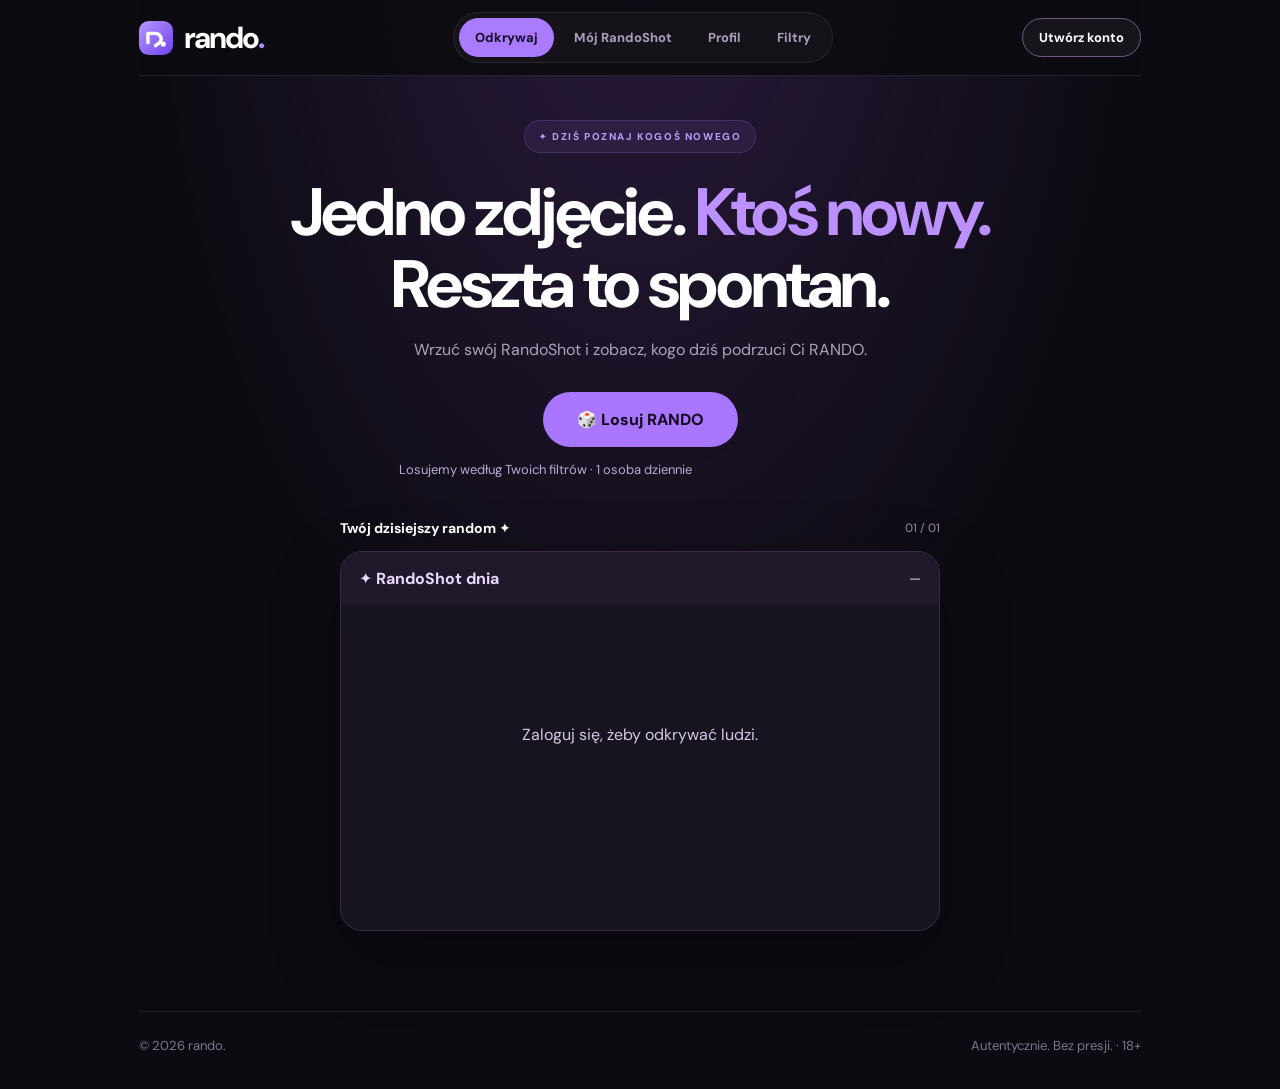
<file: index.html>
<!doctype html><html lang="pl"><head><meta charset="utf-8"><meta name="viewport" content="width=device-width,initial-scale=1"><meta name="theme-color" content="#100c1a"><title>RANDO — One day. One stranger.</title><link rel="icon" href="logo.svg" type="image/svg+xml"><link rel="stylesheet" href="style.css"></head><body><div class="shell"><header class="top"><a class="brand" href="#home"><img src="logo.svg" alt="Logo RANDO"><span>rando<span class="dot">.</span></span></a><nav><button data-page="home" class="nav active">Odkrywaj</button><button data-page="moment" class="nav">Mój RandoShot</button><button data-page="profile" class="nav">Profil</button><button data-page="settings" class="nav">Filtry</button></nav><button id="authBtn" class="outline">Utwórz konto</button></header><div id="globalMsg" class="notice" role="status" hidden></div><main><section id="home" class="page active"><div class="hero"><span class="eyebrow">✦ DZIŚ POZNAJ KOGOŚ NOWEGO</span><h1>Jedno zdjęcie. <em>Ktoś nowy.</em><br>Reszta to spontan.</h1><p>Wrzuć swój RandoShot i zobacz, kogo dziś podrzuci Ci RANDO.</p><button class="primary" id="discover">🎲 Losuj RANDO</button><p class="discovery-hint">Losujemy według Twoich filtrów · 1 osoba dziennie</p></div><div class="feed-label"><b>Twój dzisiejszy random ✦</b><span>01 / 01</span></div><div class="preview" id="discoveryCard"><div class="preview-top"><span>✦ RandoShot dnia</span><span id="momentStatus">—</span></div><div id="discoveryBody" class="empty-state">Zaloguj się, żeby odkrywać ludzi.</div><div class="preview-bottom" id="revealArea"></div></div></section><section id="moment" class="page"><div class="sectionhead"><span class="eyebrow">TWÓJ DZIEŃ</span><h2>Zrób swój RandoShot.</h2><p>Możesz opublikować jeden RandoShot dziennie. Zdjęcie i podpis będą widoczne dla innych użytkowników RANDO.</p></div><form id="momentForm" class="panel formgrid"><div class="wide camera-shell"><div class="camera-head"><strong>Twój moment 📸</strong></div><div id="shotTimer" class="shot-timer" hidden><strong>📸 It’s RandoShot Time!</strong><span id="shotCountdown" aria-live="off">02:00</span></div><div class="camera-preview" id="cameraPreview"><video id="cameraVideo" autoplay muted playsinline hidden></video><video id="selfieVideo" autoplay muted playsinline hidden></video><canvas id="cameraResult" hidden></canvas><div id="cameraPlaceholder"><div class="camera-placeholder-inner"><span>◎</span><strong>It’s RandoShot Time!</strong><small>Tył + selfie. Jedno kliknięcie.</small></div></div><button type="button" id="cameraSwap" class="camera-swap" aria-label="Zamień zdjęcia miejscami" title="Zamień zdjęcia miejscami" hidden>⇄</button></div><div class="camera-controls"><button type="button" class="secondary" id="cameraStart">Uruchom aparat</button><button type="button" class="primary" id="cameraCapture" disabled>Zrób zdjęcie</button><button type="button" class="secondary" id="cameraRetake" hidden>Od nowa</button></div><div id="cameraStatus" role="status">Aparat nieaktywny</div></div><label class="wide">Podpis<input id="caption" maxlength="160" placeholder="Co dzisiaj robisz?" required></label><div class="wide"><button class="primary" type="submit">Opublikuj RandoShot</button><span class="feedback" id="momentMsg"></span></div></form><div id="myMoment" class="panel" hidden></div></section><section id="profile" class="page"><div class="sectionhead"><span class="eyebrow">TWÓJ PROFIL</span><h2>Opowiedz coś o sobie.</h2><p>Twój profil jest zapisany na koncie RANDO. Inni zobaczą go dopiero po odkryciu Twojego RandoShotu.</p></div><form id="profileForm" class="panel formgrid"><label>Imię / pseudonim<input id="name" maxlength="30" required></label><label>Data urodzenia (18+)<input id="birthdate" type="date" required></label><label>Czym się zajmujesz?<input id="occupation" maxlength="70" placeholder="Np. student, fotograf"></label><label>Czego szukasz?<select id="goal"><option value="both">Znajomych i randek</option><option value="friends">Nowych znajomych</option><option value="dating">Randek</option></select></label><label>Kraj (kod, np. PL)<input id="country" maxlength="2" value="PL" required></label><label>Region (opcjonalnie)<input id="region" maxlength="60" placeholder="Np. podkarpackie"></label><label class="wide">Zainteresowania (oddziel przecinkami)<input id="interests" maxlength="180" placeholder="Gaming, muzyka, fotografia"></label><label class="wide">O mnie<textarea id="about" maxlength="160"></textarea></label><div class="wide"><button class="primary" type="submit">Zapisz profil</button><span class="feedback" id="profileMsg"></span></div></form></section><section id="settings" class="page"><div class="sectionhead"><span class="eyebrow">USTAWIENIA ODKRYWANIA</span><h2>Ty wybierasz, kogo poznasz.</h2><p>Podstawowe filtry zawsze mają pierwszeństwo przed podobieństwem zainteresowań.</p></div><form id="settingsForm" class="panel formgrid"><label>Obszar<select id="area"><option value="poland">Mój kraj</option><option value="region">Mój region</option><option value="world">Cały świat</option></select></label><label>Cel znajomości<select id="filterGoal"><option value="both">Znajomi i randki</option><option value="friends">Znajomi</option><option value="dating">Randki</option></select></label><label>Wiek od<input id="ageMin" type="number" min="18" max="100" value="18"></label><label>Wiek do<input id="ageMax" type="number" min="18" max="100" value="30"></label><fieldset class="wide"><legend>Jak dobierać osoby?</legend><label class="choice"><input type="radio" name="matching" value="similar" checked><span><b>✦ Podobne zainteresowania</b><small>Osoby o wspólnych pasjach.</small></span></label><label class="choice"><input type="radio" name="matching" value="random"><span><b>⤨ Pełna losowość</b><small>Losowe odkrycie bez porównywania pasji.</small></span></label><label class="choice"><input type="radio" name="matching" value="different"><span><b>◈ Inne światy</b><small>Osoby o innych zainteresowaniach.</small></span></label></fieldset><div class="wide"><button class="primary" type="submit">Zapisz filtry</button><span class="feedback" id="settingsMsg"></span></div></form></section></main><footer><span>© 2026 rando.</span><span>Autentycznie. Bez presji. · 18+</span></footer></div><dialog id="loginDialog"><form id="authForm" class="modal"><div class="brand"><img src="logo.svg" alt=""><span>rando<span class="dot">.</span></span></div><h2 id="authTitle">Utwórz konto</h2><p>Witaj w RANDO. Zaloguj się lub załóż konto.</p><label>Email<input id="email" type="email" autocomplete="email" required></label><label>Hasło (minimum 8 znaków)<input id="password" type="password" minlength="8" autocomplete="current-password" required></label><div class="auth-actions"><button type="submit" class="primary" id="authSubmit">Zarejestruj się</button><button type="button" class="secondary" id="authSwitch">Mam już konto</button></div><p id="authMsg" role="status"></p><button type="button" class="textbtn" id="authClose">Zamknij</button></form></dialog><script src="config.js"></script><script type="module" src="script.js"></script></body></html>
</file>
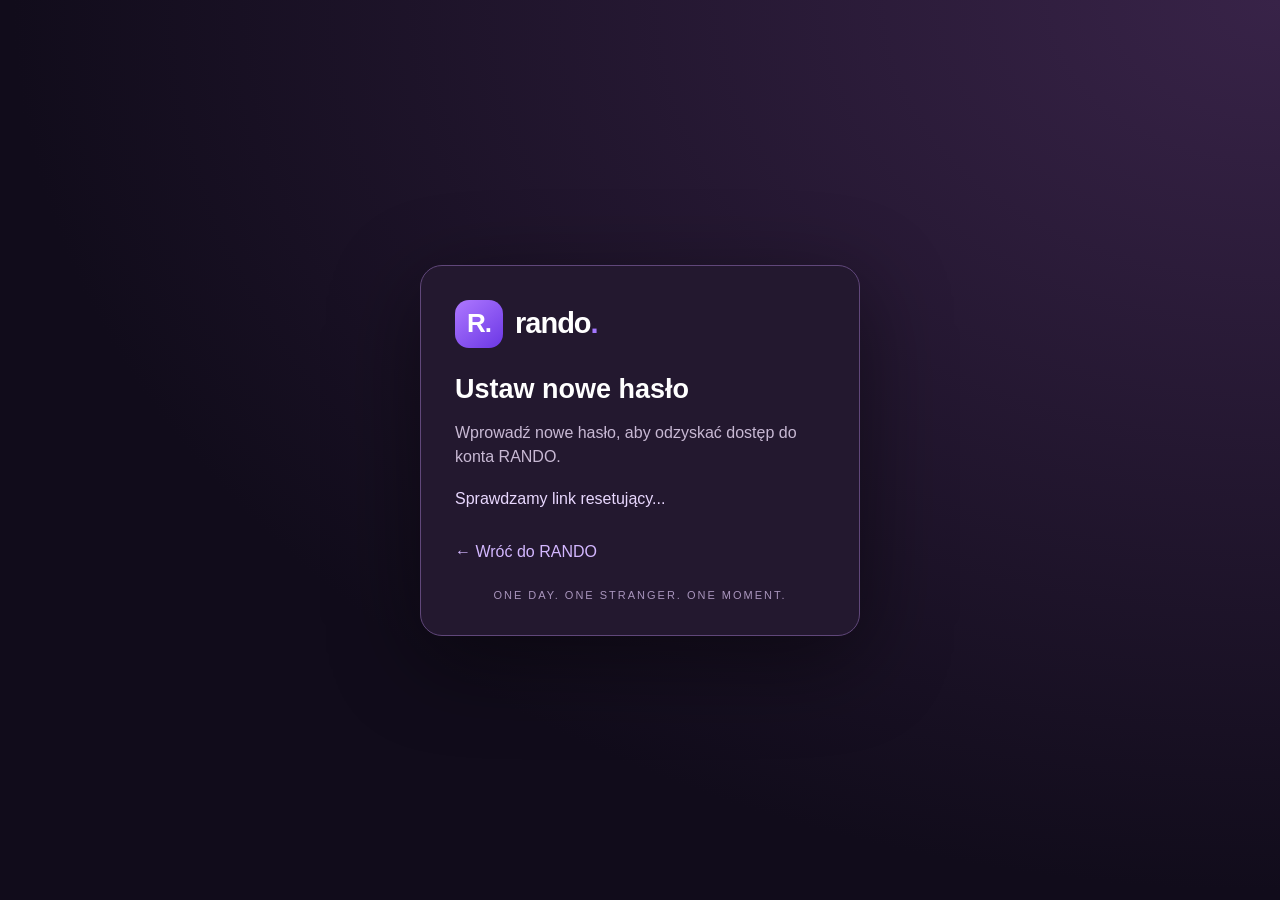
<file: reset-password.html>
<!doctype html>
<html lang="pl"><head><meta charset="utf-8"><meta name="viewport" content="width=device-width, initial-scale=1">
<title>Nowe hasło • RANDO</title>
<style>
:root{color-scheme:dark}*{box-sizing:border-box}body{margin:0;min-height:100vh;display:grid;place-items:center;background:radial-gradient(ellipse at top right,#382348,#110c1b 70%);font-family:Inter,Arial,sans-serif;color:#fff;padding:20px}.card{width:min(100%,440px);padding:34px;background:#23182f;border:1px solid #60477a;border-radius:22px;box-shadow:0 24px 90px #0007}.brand{display:flex;align-items:center;gap:12px;font-size:29px;font-weight:800;letter-spacing:-1px}.mark{display:grid;place-items:center;background:linear-gradient(140deg,#ae78ff,#6b37e5);width:48px;height:48px;border-radius:14px;font-size:26px}h1{font-size:27px;margin:26px 0 12px}p{color:#c8b9d4;line-height:1.5}label{display:block;margin:20px 0 8px;color:#e2d6ec}input{width:100%;padding:15px;border:1px solid #725b87;border-radius:12px;background:#160f20;color:white;font-size:16px}input:focus{outline:2px solid #a475ff}button{width:100%;margin-top:22px;padding:16px;border:0;border-radius:12px;background:linear-gradient(110deg,#a76aff,#713deb);color:#fff;font-size:16px;font-weight:700;cursor:pointer}button:disabled{opacity:.6;cursor:wait}.status{min-height:24px;margin-top:18px;color:#e9d8ff}.back{display:inline-block;margin-top:16px;color:#d3b7ff;text-decoration:none}.foot{text-align:center;margin-top:28px;font-size:11px;letter-spacing:2px;color:#a995bd}
</style></head><body><main class="card"><div class="brand"><span class="mark">R.</span><span>rando<span style="color:#a477ff">.</span></span></div><h1>Ustaw nowe hasło</h1><p>Wprowadź nowe hasło, aby odzyskać dostęp do konta RANDO.</p><form id="form" hidden><label for="password">Nowe hasło</label><input id="password" type="password" minlength="8" autocomplete="new-password" required><label for="confirm">Powtórz nowe hasło</label><input id="confirm" type="password" minlength="8" autocomplete="new-password" required><button id="save" type="submit">Zapisz nowe hasło</button></form><p id="status" class="status" role="status">Sprawdzamy link resetujący...</p><a class="back" href="./">← Wróć do RANDO</a><div class="foot">ONE DAY. ONE STRANGER. ONE MOMENT.</div></main>
<script src="./config.js"></script>
<script type="module">
import {createClient} from 'https://esm.sh/@supabase/supabase-js@2';
const $=id=>document.getElementById(id), cfg=window.RANDO_CONFIG||{};
const status=$('status');
if(!/^https:\/\/.+\.supabase\.co$/.test(cfg.url||'')||!cfg.publishableKey){status.textContent='Brak konfiguracji Supabase w config.js.';}
else{
 const db=createClient(cfg.url,cfg.publishableKey);
 let ready=false;
 const show=()=>{ready=true;$('form').hidden=false;status.textContent='Link zweryfikowany. Możesz ustawić nowe hasło.';};
 db.auth.onAuthStateChange((event,session)=>{if(event==='PASSWORD_RECOVERY'&&session)show();});
 (async()=>{
   try{
     const params=new URLSearchParams(location.search);
     const tokenHash=params.get('token_hash');
     if(tokenHash&&params.get('type')==='recovery'){
       const {error}=await db.auth.verifyOtp({token_hash:tokenHash,type:'recovery'});
       if(error)throw error;
       show();
     }else{
       const {data,error}=await db.auth.getSession();
       if(error)throw error;
       if(data.session&&((location.hash||'').includes('type=recovery')||params.has('code')))show();
       else if(!ready)status.textContent='Link jest nieprawidłowy lub wygasł. Poproś o nowy link z ekranu logowania RANDO.';
     }
   }catch(e){status.textContent='Nie udało się zweryfikować linku: '+e.message;}
 })();
 $('form').onsubmit=async e=>{
   e.preventDefault();if(!ready)return;
   if($('password').value!==$('confirm').value){status.textContent='Hasła nie są takie same.';return}
   if($('password').value.length<8){status.textContent='Hasło musi mieć co najmniej 8 znaków.';return}
   $('save').disabled=true;status.textContent='Zapisywanie...';
   const {error}=await db.auth.updateUser({password:$('password').value});
   $('save').disabled=false;
   if(error){status.textContent='Błąd: '+error.message;return}
   $('form').hidden=true;status.textContent='✓ Hasło zmienione! Możesz wrócić do RANDO i się zalogować.';
   await db.auth.signOut();
 };
}
</script></body></html>
</file>
<file: style.css>
@import url('https://fonts.googleapis.com/css2?family=DM+Sans:wght@400;500;600;700;800&display=swap');:root{color-scheme:dark;font-family:'DM Sans',system-ui,sans-serif;background:#100c1a;color:#f7f4ff}*{box-sizing:border-box}body{margin:0;background:radial-gradient(ellipse at 75% 8%,#312044 0,transparent 42%),#100c1a;min-height:100vh}button,input,select,textarea{font:inherit}button{cursor:pointer}.shell{max-width:1140px;margin:auto;padding:0 26px}.top{height:88px;display:flex;align-items:center;gap:35px;border-bottom:1px solid #ffffff16}.brand{display:flex;align-items:center;gap:11px;text-decoration:none;color:#fff;font-size:29px;font-weight:800;letter-spacing:-1.5px}.brand img{height:42px;width:42px}.dot{color:#ad8aff}nav{display:flex;gap:5px;margin-left:auto}.nav{background:none;border:0;color:#a99fb9;padding:12px 16px;border-radius:12px}.nav.active,.nav:hover{background:#ffffff10;color:white}.outline,.secondary{border:1px solid #6e5b85;background:#ffffff0b;color:#fff;border-radius:13px;padding:12px 19px;font-weight:700}.primary{border:0;border-radius:13px;padding:15px 24px;background:linear-gradient(120deg,#9a6af6,#7041e9);color:white;font-weight:800;box-shadow:0 10px 32px #6835d83b}.primary:hover,.secondary:hover{filter:brightness(1.15)}.page{display:none}.page.active{display:block}#home{padding-top:64px}.hero{text-align:center;max-width:850px;margin:0 auto 54px}.eyebrow{color:#b99bf8;letter-spacing:2px;font-size:12px;font-weight:800}.hero h1{font-size:clamp(38px,6vw,72px);line-height:1.09;letter-spacing:-3px;margin:23px 0}.hero h1 em{color:#b89aff;font-style:normal}.hero p,.sectionhead p{color:#ada3bb;line-height:1.7;font-size:17px}.hero .primary{margin-top:15px}.preview{max-width:650px;margin:auto;background:#21172f;border:1px solid #48365f;border-radius:24px;overflow:hidden;box-shadow:0 28px 90px #0005}.preview-top,.preview-bottom{padding:20px 23px;display:flex;justify-content:space-between;align-items:center;gap:15px}.preview-top{font-weight:700;color:#e8d9ff}.preview-top span:last-child{color:#a89bb7;font-size:13px}.moment-art{height:290px;position:relative;overflow:hidden;background:linear-gradient(#edaa9c,#bb83ac 52%,#493968)}.sun{position:absolute;top:36px;right:100px;width:90px;height:90px;border-radius:50%;background:#ffe5b4;box-shadow:0 0 90px #ffdcac}.mountain{position:absolute;bottom:-50px;width:120%;height:240px;transform:rotate(-8deg);border-radius:45% 50% 0 0}.mountain.one{background:#725477;left:-20%}.mountain.two{background:#342d57;left:25%;bottom:-110px;transform:rotate(10deg)}.moment-text{position:absolute;bottom:25px;left:24px;right:24px;font-size:20px;font-weight:700;text-shadow:0 2px 15px #0009}.preview-bottom{color:#d8cde6}.note{text-align:center;color:#81758f;font-size:12px;max-width:650px;margin:20px auto 75px}.sectionhead{padding:64px 0 25px}.sectionhead h2{font-size:clamp(30px,5vw,46px);letter-spacing:-1.5px;margin:12px 0}.panel{background:#21182f;border:1px solid #4a385f;border-radius:22px;padding:28px;margin-bottom:80px}.formgrid{display:grid;grid-template-columns:1fr 1fr;gap:22px}.formgrid label{display:flex;flex-direction:column;gap:9px;color:#eee6fa;font-weight:600}.formgrid .wide{grid-column:1/-1}.formgrid input:not([type=radio]),.formgrid select,.formgrid textarea{width:100%;padding:14px 15px;border-radius:12px;border:1px solid #59466f;background:#151020;color:#fff;outline:none}.formgrid input:focus,.formgrid textarea:focus,.formgrid select:focus{border-color:#b99bf8}.formgrid textarea{min-height:110px;resize:vertical}.feedback{margin-left:16px;color:#c8aaff}.formgrid fieldset{border:0;padding:0;margin:0}.formgrid legend{margin-bottom:12px;font-weight:700}.choice{display:flex!important;flex-direction:row!important;align-items:center;gap:16px!important;border:1px solid #55416c;border-radius:13px;padding:16px;margin-bottom:10px;cursor:pointer}.choice input{accent-color:#a37af5}.choice span{display:flex;flex-direction:column;gap:5px}.choice small{color:#a99cb8;font-weight:400}footer{border-top:1px solid #ffffff15;display:flex;justify-content:space-between;color:#80758d;font-size:13px;padding:25px 0 35px}dialog{background:#21172f;color:white;border:1px solid #624c7a;border-radius:20px;max-width:420px;padding:0}dialog::backdrop{background:#000b}.modal{padding:30px}.modal p{color:#c2b5d1;line-height:1.6}.modal .primary{width:100%}@media(max-width:700px){.shell{padding:0 16px}.top{height:auto;flex-wrap:wrap;gap:12px;padding:15px 0}.brand{font-size:24px}.brand img{width:36px;height:36px}.top .outline{margin-left:auto;font-size:12px;padding:10px}nav{order:3;width:100%;justify-content:space-around}nav .nav{padding:10px}#home{padding-top:42px}.hero h1{letter-spacing:-1.5px}.preview-bottom{flex-direction:column;align-items:stretch}.moment-art{height:240px}.formgrid{grid-template-columns:1fr}.formgrid .wide{grid-column:auto}.panel{padding:19px}footer{gap:10px;flex-direction:column}}
.notice{margin:18px 0;padding:14px 18px;background:#352448;border:1px solid #8c6fba;border-radius:12px;color:#f4e9ff}.empty-state{padding:45px 25px;text-align:center;color:#d6c8e7;line-height:1.7}.real-photo{width:100%;max-height:440px;object-fit:cover;display:block}.moment-caption{padding:18px 23px;font-size:19px;font-weight:700}.reveal-profile{padding:15px 0;line-height:1.65}.reveal-profile h3{margin:0 0 6px;font-size:24px}.reveal-profile p{margin:5px 0;color:#d6c9e6}.auth-actions{display:flex;gap:10px;margin-top:18px}.auth-actions button{flex:1}.modal label{display:flex;flex-direction:column;gap:8px;margin-top:14px;color:#ddd0ee}.modal input{width:100%;padding:13px;background:#130e1d;color:white;border:1px solid #66517f;border-radius:10px}.textbtn{background:transparent;border:0;color:#b9a5d8;padding:15px 0 0}.modal{min-width:min(380px,90vw)}.panel img{max-width:100%;border-radius:12px}.preview-bottom{flex-wrap:wrap}button:disabled{opacity:.55;cursor:not-allowed}

/* RANDO live camera */
.camera-shell{border:1px solid #58466f;border-radius:18px;padding:18px;background:#1c1428}.camera-head{display:flex;justify-content:space-between;align-items:center;gap:12px}.camera-head span{font-size:12px;color:#b99bff;letter-spacing:2px}.camera-shell p{color:#c4b6d4}.camera-preview{background:#0b0911;border-radius:14px;overflow:hidden;min-height:220px;display:grid;place-items:center;position:relative}.camera-preview video,.camera-preview canvas{width:100%;max-height:540px;object-fit:contain;display:block}.camera-preview video[hidden],.camera-preview canvas[hidden]{display:none}.camera-preview #cameraPlaceholder{padding:60px 12px;color:#bdb1ca;text-align:center}.camera-controls{display:flex;gap:10px;flex-wrap:wrap;margin:16px 0}.camera-controls button:disabled{opacity:.45;cursor:not-allowed}#cameraStatus{font-size:14px;color:#c4b5fd}

/* Minimalistyczny podgląd RandoShot */
.camera-shell .camera-head span,.camera-shell > p{display:none}
.camera-preview{aspect-ratio:4/3;min-height:0;display:block;isolation:isolate}
.camera-preview video,.camera-preview canvas{position:absolute;width:100%;height:100%;max-height:none;inset:0;object-fit:cover}
.camera-preview #cameraVideo{z-index:1}
.camera-preview #selfieVideo{z-index:2;inset:16px 16px auto auto;width:30%;height:38%;border:5px solid #a56bff;border-radius:26px;box-shadow:0 0 0 2px #e7d2ff55,0 10px 32px #0009,0 0 24px #8c4bff80}
.camera-preview.camera-swapped #selfieVideo{z-index:1;inset:0;width:100%;height:100%;border:0;border-radius:0;box-shadow:none}
.camera-preview.camera-swapped #cameraVideo{z-index:2;inset:16px 16px auto auto;width:30%;height:38%;border:5px solid #a56bff;border-radius:26px;box-shadow:0 0 0 2px #e7d2ff55,0 10px 32px #0009,0 0 24px #8c4bff80}
.camera-preview canvas{z-index:3}
.camera-preview #cameraPlaceholder{position:absolute;inset:0;display:grid;place-items:center}
.camera-preview #cameraPlaceholder[hidden],.camera-preview video[hidden],.camera-preview canvas[hidden]{display:none}
.camera-swap{position:absolute;z-index:4;right:18px;bottom:18px;border:1px solid #ffffff80;border-radius:50%;background:#2b1c45c9;color:#fff;font-size:24px;width:46px;height:46px;backdrop-filter:blur(8px)}
.camera-swap[hidden]{display:none}
.camera-preview.camera-dual #selfieVideo{cursor:pointer}
@media(max-width:700px){.camera-preview #selfieVideo,.camera-preview.camera-swapped #cameraVideo{inset:10px 10px auto auto;border-width:3px;border-radius:18px}}

/* RandoShot 2-minute photo window */
.shot-timer{display:flex;align-items:center;justify-content:space-between;gap:12px;padding:12px 4px 16px;color:#f4eaff}
.shot-timer[hidden]{display:none}
.shot-timer strong{font-size:clamp(14px,3.7vw,19px);letter-spacing:-.3px}
.shot-timer span{font-size:clamp(24px,6vw,34px);font-weight:800;font-variant-numeric:tabular-nums;color:#c09bff}
.shot-timer.urgent span{color:#ff819e}
.camera-preview.camera-dual #selfieVideo{cursor:default}
.camera-preview.camera-finished canvas{cursor:pointer}

.discovery-hint{margin:13px 0 0!important;font-size:13px!important;color:#bda9d8!important;line-height:1.5!important}

/* Sequential BeReal-style capture */
.camera-preview.camera-finished canvas{cursor:pointer}
.camera-swap{display:none!important}

/* RANDO WEB — photo-first, BeReal-inspired, original purple identity */
:root{--bg:#0d0b12;--surface:#17131f;--line:#382b43;--purple:#aa7aff}
body{background:radial-gradient(ellipse at 50% -20%,#2d1c41,transparent 55%),var(--bg);color:#fff}
.shell{max-width:1050px;padding:0 24px}
.top{height:76px;gap:20px;position:sticky;top:0;z-index:20;background:#0d0b12ed;backdrop-filter:blur(20px);border-bottom:1px solid #ffffff18}
.brand{font-size:30px;letter-spacing:-2px}.brand img{width:34px;height:34px}
nav{margin:0 auto;gap:4px;border:1px solid #ffffff15;background:#ffffff08;border-radius:999px;padding:5px}
.nav{font-size:13px;font-weight:750;border-radius:999px;padding:11px 16px}.nav.active{background:var(--purple);color:#180e23}
.top .outline{border-radius:999px;font-size:13px;padding:10px 16px}
#home{padding:44px 0 80px}.hero{max-width:700px;margin:0 auto 40px}
.eyebrow{display:inline-block;background:#a976ff17;border:1px solid #a976ff35;border-radius:999px;padding:9px 14px;font-size:10px;letter-spacing:1.6px}
.hero h1{font-size:clamp(38px,5.8vw,67px);line-height:1.07;letter-spacing:-2.8px;margin:24px 0 16px}.hero h1 em{color:#bc91ff}
.hero p{font-size:16px;max-width:510px;margin:0 auto 20px}.hero .discovery-hint{font-size:12px;color:#897e95;margin-top:12px}
.primary{background:#a976ff;color:#140b1f;box-shadow:none;border-radius:14px}.primary:hover{background:#c09aff;filter:none}
#discover{font-size:16px;padding:17px 34px;border-radius:999px;margin-top:8px}
.feed-label{max-width:600px;margin:0 auto 14px;display:flex;justify-content:space-between;align-items:center;font-size:14px}.feed-label span{color:#998aa9;font-size:12px}
.preview{max-width:600px;border-radius:22px;background:var(--surface);border:1px solid var(--line);box-shadow:0 25px 70px #0004}
.preview-top{padding:16px 18px;background:#21192b}.preview-bottom{padding:18px;min-height:65px}
.real-photo{max-height:610px;aspect-ratio:4/3;object-fit:cover;background:#0b0910}.empty-state{padding:80px 20px;min-height:260px;display:grid;place-items:center}.moment-caption{font-size:16px;padding:16px 20px}
.sectionhead{padding:46px 0 24px;max-width:650px;margin:auto}.sectionhead h2{font-size:clamp(29px,4vw,40px);margin:16px 0 8px;letter-spacing:-1.5px}.sectionhead p{font-size:14px}
.panel{background:var(--surface);border:1px solid var(--line);box-shadow:0 20px 60px #0003}
#momentForm,#myMoment{max-width:650px;margin-left:auto;margin-right:auto}#momentForm{padding:18px;gap:18px}
.camera-shell{padding:0;border:0;background:transparent}.camera-head{padding:8px 4px 16px}.camera-head strong{font-size:18px}
.camera-preview{background:radial-gradient(circle at center,#2d203a,#09080c 75%);border:1px solid #ffffff15;border-radius:20px;aspect-ratio:4/3}
.camera-preview #cameraPlaceholder{padding:0}.camera-placeholder-inner{display:flex;flex-direction:column;align-items:center;gap:10px}.camera-placeholder-inner span{font-size:64px;line-height:1;color:#b98bff}.camera-placeholder-inner strong{font-size:21px;color:white}.camera-placeholder-inner small{font-size:13px;color:#aa9bb8}
.camera-controls{justify-content:center;gap:12px;margin:18px 0 12px}.camera-controls button{min-width:135px}#cameraCapture{border-radius:999px}#cameraStatus{text-align:center;line-height:1.5;min-height:21px}
.shot-timer{background:#a976ff10;border:1px solid #a976ff30;border-radius:14px;padding:13px 16px;margin-bottom:12px}
.formgrid input:not([type=radio]),.formgrid select,.formgrid textarea{background:#0e0b14;border-color:#453651}.formgrid label{font-size:13px}.formgrid input[type=date]{min-width:0;max-width:100%;box-sizing:border-box}
#profileForm,#settingsForm{max-width:760px;margin-left:auto;margin-right:auto}#myMoment img{width:100%;display:block}
@media(max-width:780px){
.shell{padding:0 14px}.top{height:65px;gap:8px;flex-wrap:nowrap;padding:0 4px}.brand{font-size:23px;letter-spacing:-1px}.brand img{width:28px;height:28px}.top .outline{margin-left:auto;font-size:11px;padding:9px 10px;white-space:nowrap}
nav{position:fixed;bottom:0;left:0;right:0;top:auto;z-index:40;width:100%;margin:0;background:#14101bf2;backdrop-filter:blur(22px);border:1px solid #ffffff1c;border-radius:0;padding:8px 8px max(8px,env(safe-area-inset-bottom));display:grid;grid-template-columns:repeat(4,minmax(0,1fr));gap:4px}
nav .nav{padding:12px 3px;font-size:11px;line-height:1.15;border-radius:12px}main{padding-bottom:75px}#home{padding-top:36px}.hero h1{font-size:clamp(35px,9vw,50px);letter-spacing:-1.8px}.hero p{font-size:14px}.feed-label{padding:0 4px}.preview{border-radius:18px}.sectionhead{padding:35px 4px 20px}.panel{padding:16px;margin-bottom:30px}.camera-placeholder-inner strong{font-size:18px}.camera-placeholder-inner span{font-size:50px}.camera-preview{border-radius:16px}footer{padding-bottom:100px}
}
</file>
